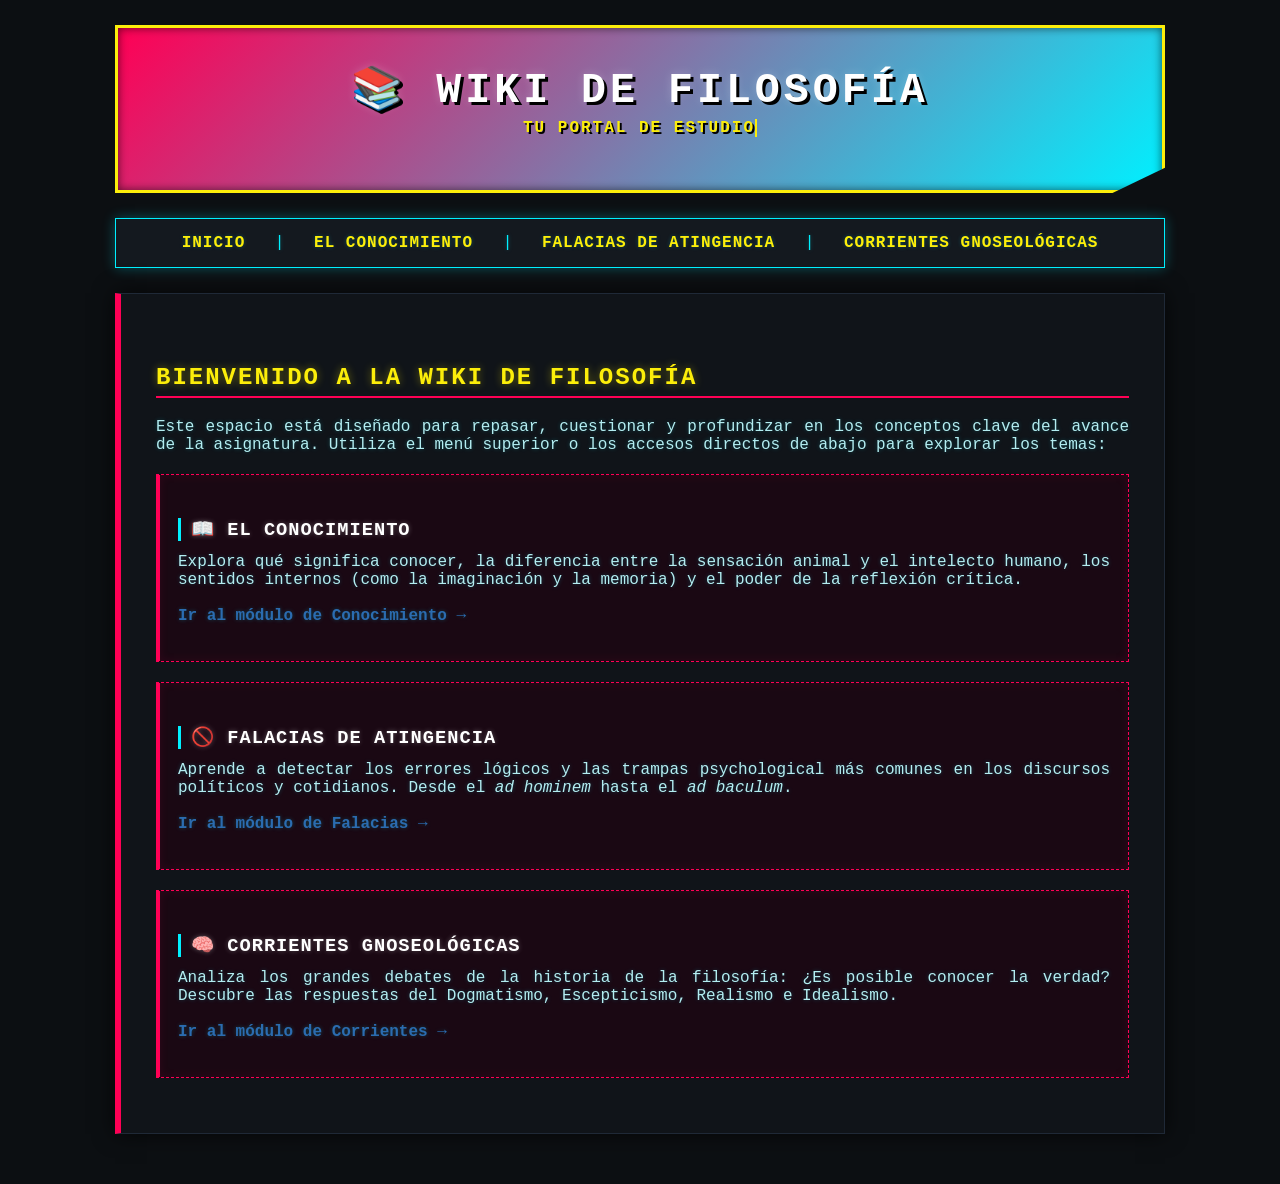
<file: index.html>
<!DOCTYPE html>
<html lang="es">
<head>
    <meta charset="UTF-8">
    <title>Wiki de Filosofía - Inicio</title>
    <link rel="stylesheet" href="style.css">
</head>
<body>

    <header>
        <h1>📚 Wiki de Filosofía</h1>
        <p>Tu portal de estudio sobre Lógica, Gnoseología y Teoría del Conocimiento</p>
    </header>

    <nav>
        <a href="index.html">Inicio</a> | 
        <a href="conocimiento.html">El Conocimiento</a> | 
        <a href="falacias.html">Falacias de Atingencia</a> | 
        <a href="corrientes.html">Corrientes Gnoseológicas</a>
    </nav>

    <div class="container">
        <h2>Bienvenido a la Wiki de Filosofía</h2>
        <p>Este espacio está diseñado para repasar, cuestionar y profundizar en los conceptos clave del avance de la asignatura. Utiliza el menú superior o los accesos directos de abajo para explorar los temas:</p>
        
        <div class="example" style="margin-top: 20px;">
            <h3>📖 El Conocimiento</h3>
            <p>Explora qué significa conocer, la diferencia entre la sensación animal y el intelecto humano, los sentidos internos (como la imaginación y la memoria) y el poder de la reflexión crítica.</p>
            <p><a href="conocimiento.html" style="font-weight: bold; color: #2b6cb0;">Ir al módulo de Conocimiento →</a></p>
        </div>

        <div class="example" style="margin-top: 20px;">
            <h3>🚫 Falacias de Atingencia</h3>
            <p>Aprende a detectar los errores lógicos y las trampas psychological más comunes en los discursos políticos y cotidianos. Desde el <em>ad hominem</em> hasta el <em>ad baculum</em>.</p>
            <p><a href="falacias.html" style="font-weight: bold; color: #2b6cb0;">Ir al módulo de Falacias →</a></p>
        </div>

        <div class="example" style="margin-top: 20px;">
            <h3>🧠 Corrientes Gnoseológicas</h3>
            <p>Analiza los grandes debates de la historia de la filosofía: ¿Es posible conocer la verdad? Descubre las respuestas del Dogmatismo, Escepticismo, Realismo e Idealismo.</p>
            <p><a href="corrientes.html" style="font-weight: bold; color: #2b6cb0;">Ir al módulo de Corrientes →</a></p>
        </div>
    </div>

    <script src="app.js"></script>
</body>
</html>
</file>
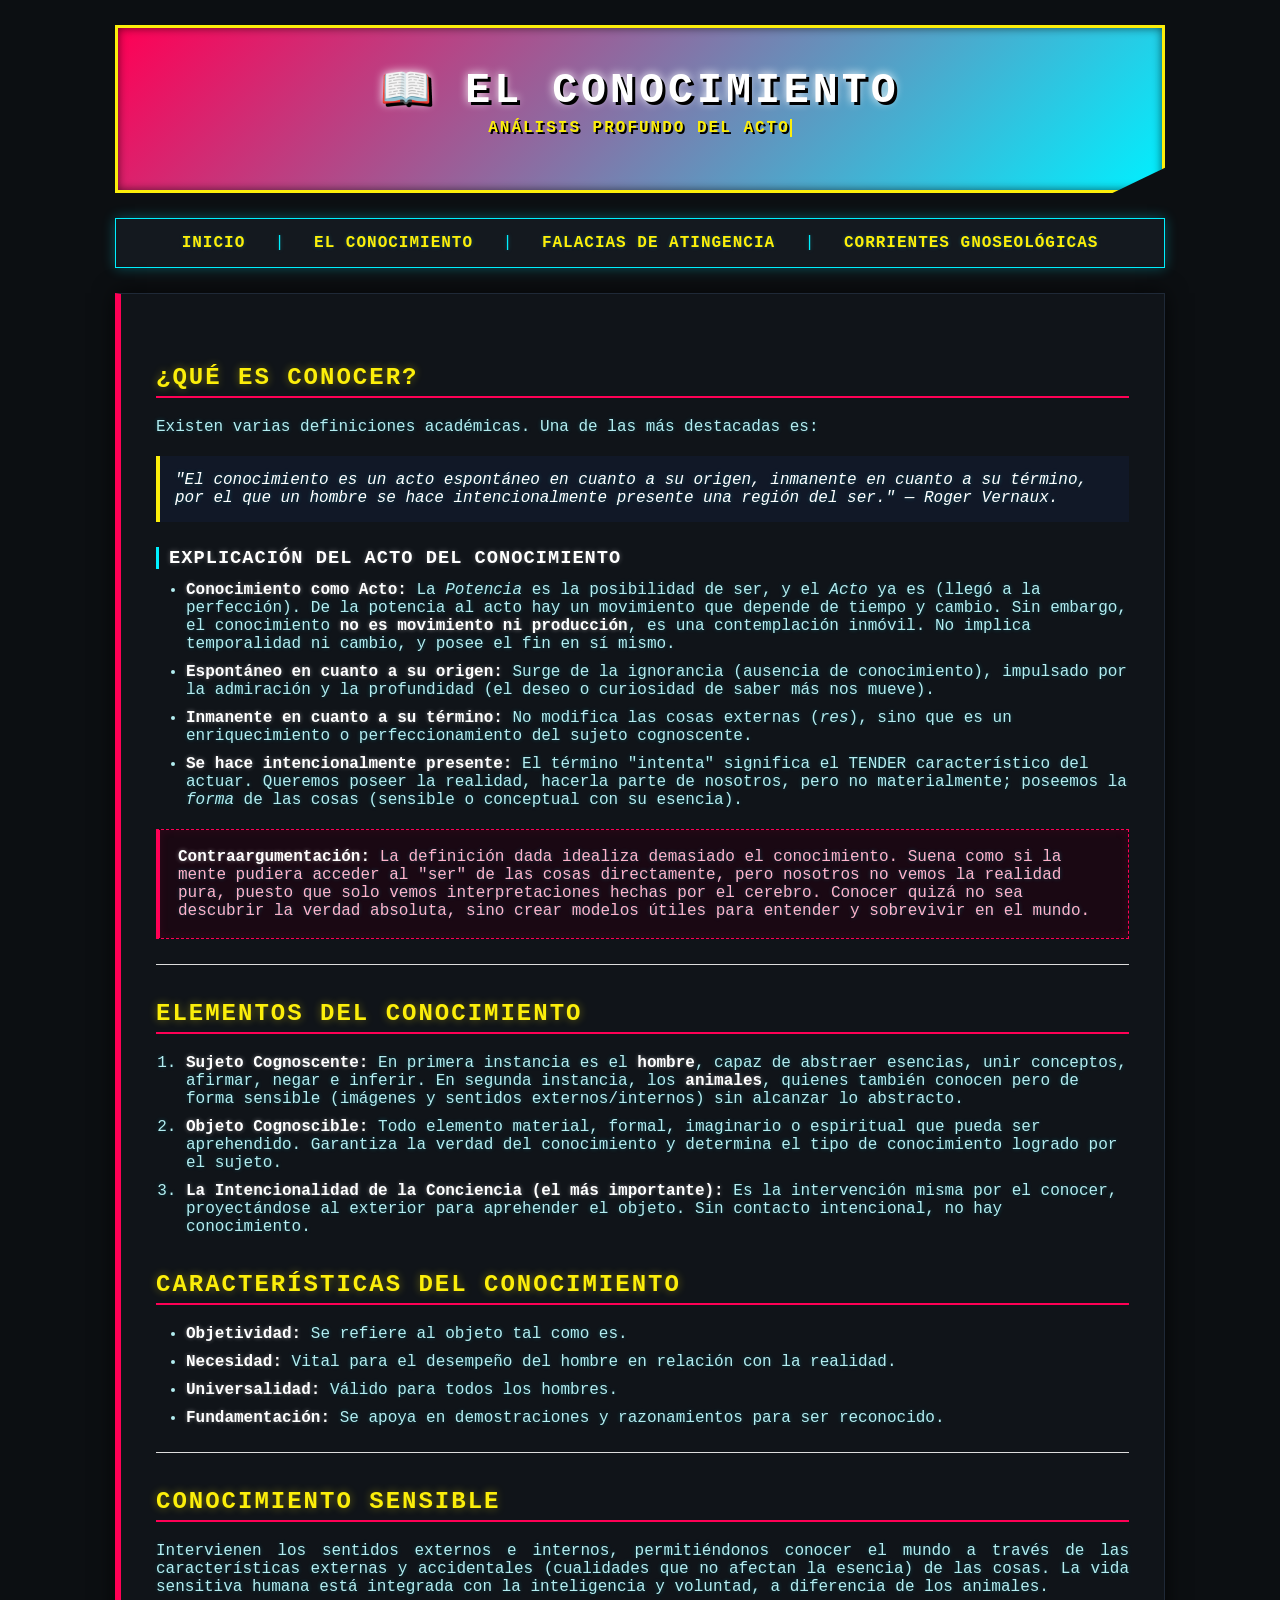
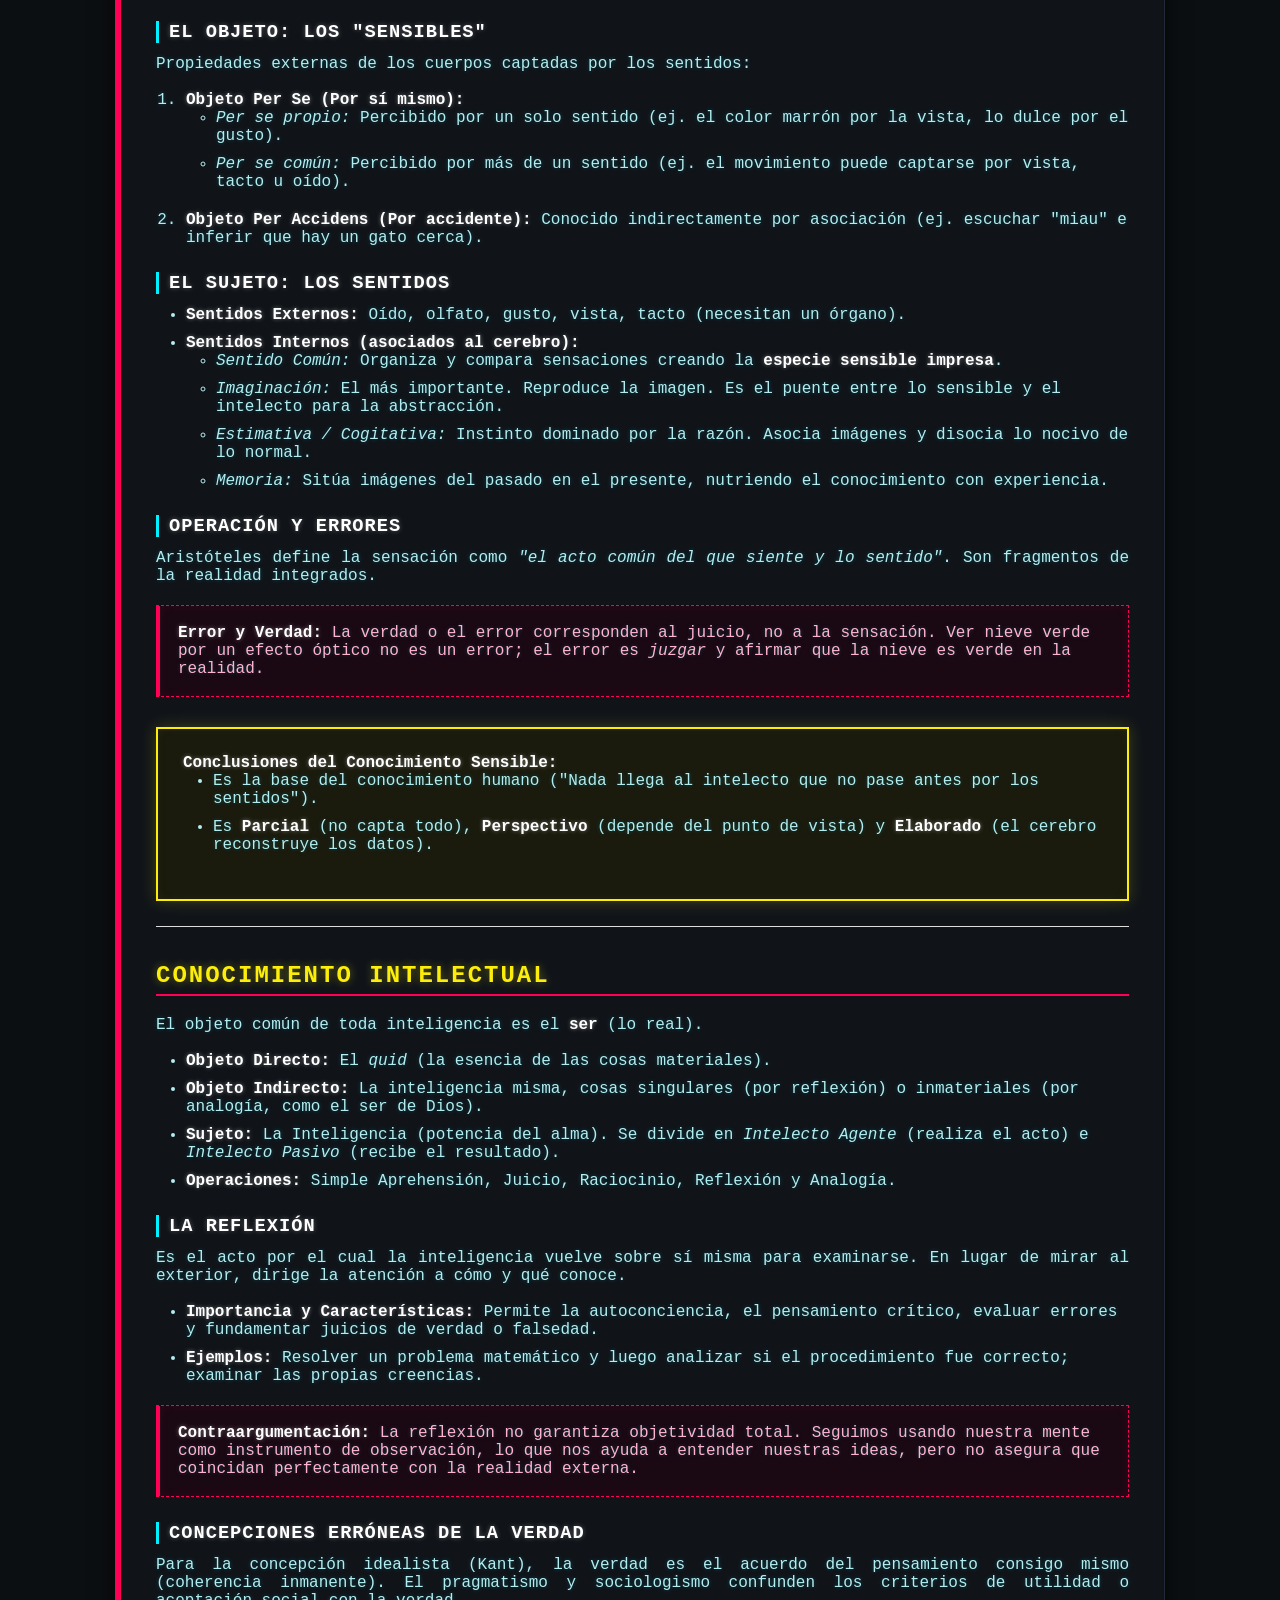
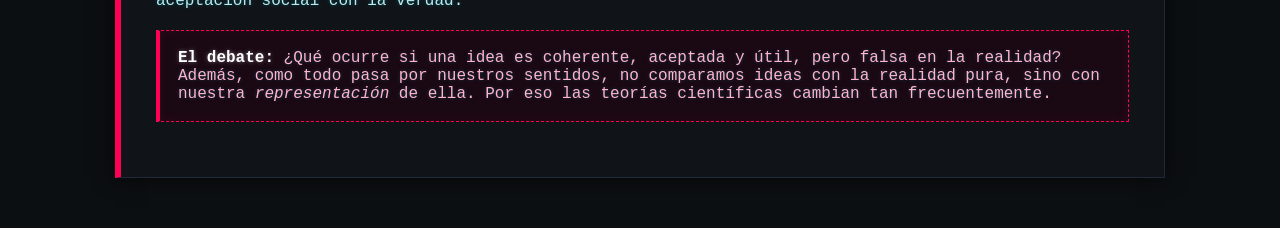
<file: conocimiento.html>
<!DOCTYPE html>
<html lang="es">
<head>
    <meta charset="UTF-8">
    <title>Wiki de Filosofía - El Conocimiento</title>
    <link rel="stylesheet" href="style.css">
</head>
<body>

    <header>
        <h1>📖 El Conocimiento</h1>
        <p>Análisis profundo del acto de conocer, la sensibilidad y el intelecto humano</p>
    </header>

    <nav>
        <a href="index.html">Inicio</a> | 
        <a href="conocimiento.html">El Conocimiento</a> | 
        <a href="falacias.html">Falacias de Atingencia</a> | 
        <a href="corrientes.html">Corrientes Gnoseológicas</a>
    </nav>

    <div class="container">
        <h2>¿Qué es conocer?</h2>
        <p>Existen varias definiciones académicas. Una de las más destacadas es:</p>
        <blockquote>
            <em>"El conocimiento es un acto espontáneo en cuanto a su origen, inmanente en cuanto a su término, por el que un hombre se hace intencionalmente presente una región del ser."</em> — Roger Vernaux.
        </blockquote>

        <h3>Explicación del Acto del Conocimiento</h3>
        <ul>
            <li><strong>Conocimiento como Acto:</strong> La <em>Potencia</em> es la posibilidad de ser, y el <em>Acto</em> ya es (llegó a la perfección). De la potencia al acto hay un movimiento que depende de tiempo y cambio. Sin embargo, el conocimiento <strong>no es movimiento ni producción</strong>, es una contemplación inmóvil. No implica temporalidad ni cambio, y posee el fin en sí mismo.</li>
            <li><strong>Espontáneo en cuanto a su origen:</strong> Surge de la ignorancia (ausencia de conocimiento), impulsado por la admiración y la profundidad (el deseo o curiosidad de saber más nos mueve).</li>
            <li><strong>Inmanente en cuanto a su término:</strong> No modifica las cosas externas (<em>res</em>), sino que es un enriquecimiento o perfeccionamiento del sujeto cognoscente.</li>
            <li><strong>Se hace intencionalmente presente:</strong> El término "intenta" significa el TENDER característico del actuar. Queremos poseer la realidad, hacerla parte de nosotros, pero no materialmente; poseemos la <em>forma</em> de las cosas (sensible o conceptual con su esencia).</li>
        </ul>

        <div class="example">
            <strong>Contraargumentación:</strong> La definición dada idealiza demasiado el conocimiento. Suena como si la mente pudiera acceder al "ser" de las cosas directamente, pero nosotros no vemos la realidad pura, puesto que solo vemos interpretaciones hechas por el cerebro. Conocer quizá no sea descubrir la verdad absoluta, sino crear modelos útiles para entender y sobrevivir en el mundo.
        </div>

        <hr style="margin: 25px 0; border: 0; border-top: 1px solid #ddd;">

        <h2>Elementos del Conocimiento</h2>
        <ol>
            <li><strong>Sujeto Cognoscente:</strong> En primera instancia es el <strong>hombre</strong>, capaz de abstraer esencias, unir conceptos, afirmar, negar e inferir. En segunda instancia, los <strong>animales</strong>, quienes también conocen pero de forma sensible (imágenes y sentidos externos/internos) sin alcanzar lo abstracto.</li>
            <li><strong>Objeto Cognoscible:</strong> Todo elemento material, formal, imaginario o espiritual que pueda ser aprehendido. Garantiza la verdad del conocimiento y determina el tipo de conocimiento logrado por el sujeto.</li>
            <li><strong>La Intencionalidad de la Conciencia (el más importante):</strong> Es la intervención misma por el conocer, proyectándose al exterior para aprehender el objeto. Sin contacto intencional, no hay conocimiento.</li>
        </ol>

        <h2>Características del Conocimiento</h2>
        <ul>
            <li><strong>Objetividad:</strong> Se refiere al objeto tal como es.</li>
            <li><strong>Necesidad:</strong> Vital para el desempeño del hombre en relación con la realidad.</li>
            <li><strong>Universalidad:</strong> Válido para todos los hombres.</li>
            <li><strong>Fundamentación:</strong> Se apoya en demostraciones y razonamientos para ser reconocido.</li>
        </ul>

        <hr style="margin: 25px 0; border: 0; border-top: 1px solid #ddd;">

        <h2>Conocimiento Sensible</h2>
        <p>Intervienen los sentidos externos e internos, permitiéndonos conocer el mundo a través de las características externas y accidentales (cualidades que no afectan la esencia) de las cosas. La vida sensitiva humana está integrada con la inteligencia y voluntad, a diferencia de los animales.</p>

        <h3>El Objeto: Los "Sensibles"</h3>
        <p>Propiedades externas de los cuerpos captadas por los sentidos:</p>
        <ol>
            <li><strong>Objeto Per Se (Por sí mismo):</strong> 
                <ul>
                    <li><em>Per se propio:</em> Percibido por un solo sentido (ej. el color marrón por la vista, lo dulce por el gusto).</li>
                    <li><em>Per se común:</em> Percibido por más de un sentido (ej. el movimiento puede captarse por vista, tacto u oído).</li>
                </ul>
            </li>
            <li><strong>Objeto Per Accidens (Por accidente):</strong> Conocido indirectamente por asociación (ej. escuchar "miau" e inferir que hay un gato cerca).</li>
        </ol>

        <h3>El Sujeto: Los Sentidos</h3>
        <ul>
            <li><strong>Sentidos Externos:</strong> Oído, olfato, gusto, vista, tacto (necesitan un órgano).</li>
            <li><strong>Sentidos Internos (asociados al cerebro):</strong>
                <ul>
                    <li><em>Sentido Común:</em> Organiza y compara sensaciones creando la <strong>especie sensible impresa</strong>.</li>
                    <li><em>Imaginación:</em> El más importante. Reproduce la imagen. Es el puente entre lo sensible y el intelecto para la abstracción.</li>
                    <li><em>Estimativa / Cogitativa:</em> Instinto dominado por la razón. Asocia imágenes y disocia lo nocivo de lo normal.</li>
                    <li><em>Memoria:</em> Sitúa imágenes del pasado en el presente, nutriendo el conocimiento con experiencia.</li>
                </ul>
            </li>
        </ul>

        <h3>Operación y Errores</h3>
        <p>Aristóteles define la sensación como <em>"el acto común del que siente y lo sentido"</em>. Son fragmentos de la realidad integrados.</p>
        <div class="example">
            <strong>Error y Verdad:</strong> La verdad o el error corresponden al juicio, no a la sensación. Ver nieve verde por un efecto óptico no es un error; el error es <em>juzgar</em> y afirmar que la nieve es verde en la realidad.
        </div>

        <div class="homework">
            <strong>Conclusiones del Conocimiento Sensible:</strong>
            <ul>
                <li>Es la base del conocimiento humano ("Nada llega al intelecto que no pase antes por los sentidos").</li>
                <li>Es <strong>Parcial</strong> (no capta todo), <strong>Perspectivo</strong> (depende del punto de vista) y <strong>Elaborado</strong> (el cerebro reconstruye los datos).</li>
            </ul>
        </div>

        <hr style="margin: 25px 0; border: 0; border-top: 1px solid #ddd;">

        <h2>Conocimiento Intelectual</h2>
        <p>El objeto común de toda inteligencia es el <strong>ser</strong> (lo real).</p>
        <ul>
            <li><strong>Objeto Directo:</strong> El <em>quid</em> (la esencia de las cosas materiales).</li>
            <li><strong>Objeto Indirecto:</strong> La inteligencia misma, cosas singulares (por reflexión) o inmateriales (por analogía, como el ser de Dios).</li>
            <li><strong>Sujeto:</strong> La Inteligencia (potencia del alma). Se divide en <em>Intelecto Agente</em> (realiza el acto) e <em>Intelecto Pasivo</em> (recibe el resultado).</li>
            <li><strong>Operaciones:</strong> Simple Aprehensión, Juicio, Raciocinio, Reflexión y Analogía.</li>
        </ul>

        <h3>La Reflexión</h3>
        <p>Es el acto por el cual la inteligencia vuelve sobre sí misma para examinarse. En lugar de mirar al exterior, dirige la atención a cómo y qué conoce.</p>
        <ul>
            <li><strong>Importancia y Características:</strong> Permite la autoconciencia, el pensamiento crítico, evaluar errores y fundamentar juicios de verdad o falsedad.</li>
            <li><strong>Ejemplos:</strong> Resolver un problema matemático y luego analizar si el procedimiento fue correcto; examinar las propias creencias.</li>
        </ul>
        <div class="example">
            <strong>Contraargumentación:</strong> La reflexión no garantiza objetividad total. Seguimos usando nuestra mente como instrumento de observación, lo que nos ayuda a entender nuestras ideas, pero no asegura que coincidan perfectamente con la realidad externa.
        </div>

        <h3>Concepciones erróneas de la verdad</h3>
        <p>Para la concepción idealista (Kant), la verdad es el acuerdo del pensamiento consigo mismo (coherencia inmanente). El pragmatismo y sociologismo confunden los criterios de utilidad o aceptación social con la verdad.</p>
        <div class="example">
            <strong>El debate:</strong> ¿Qué ocurre si una idea es coherente, aceptada y útil, pero falsa en la realidad? Además, como todo pasa por nuestros sentidos, no comparamos ideas con la realidad pura, sino con nuestra <em>representación</em> de ella. Por eso las teorías científicas cambian tan frecuentemente.
        </div>
    </div>

    <script src="app.js"></script>
</body>
</html>
</file>
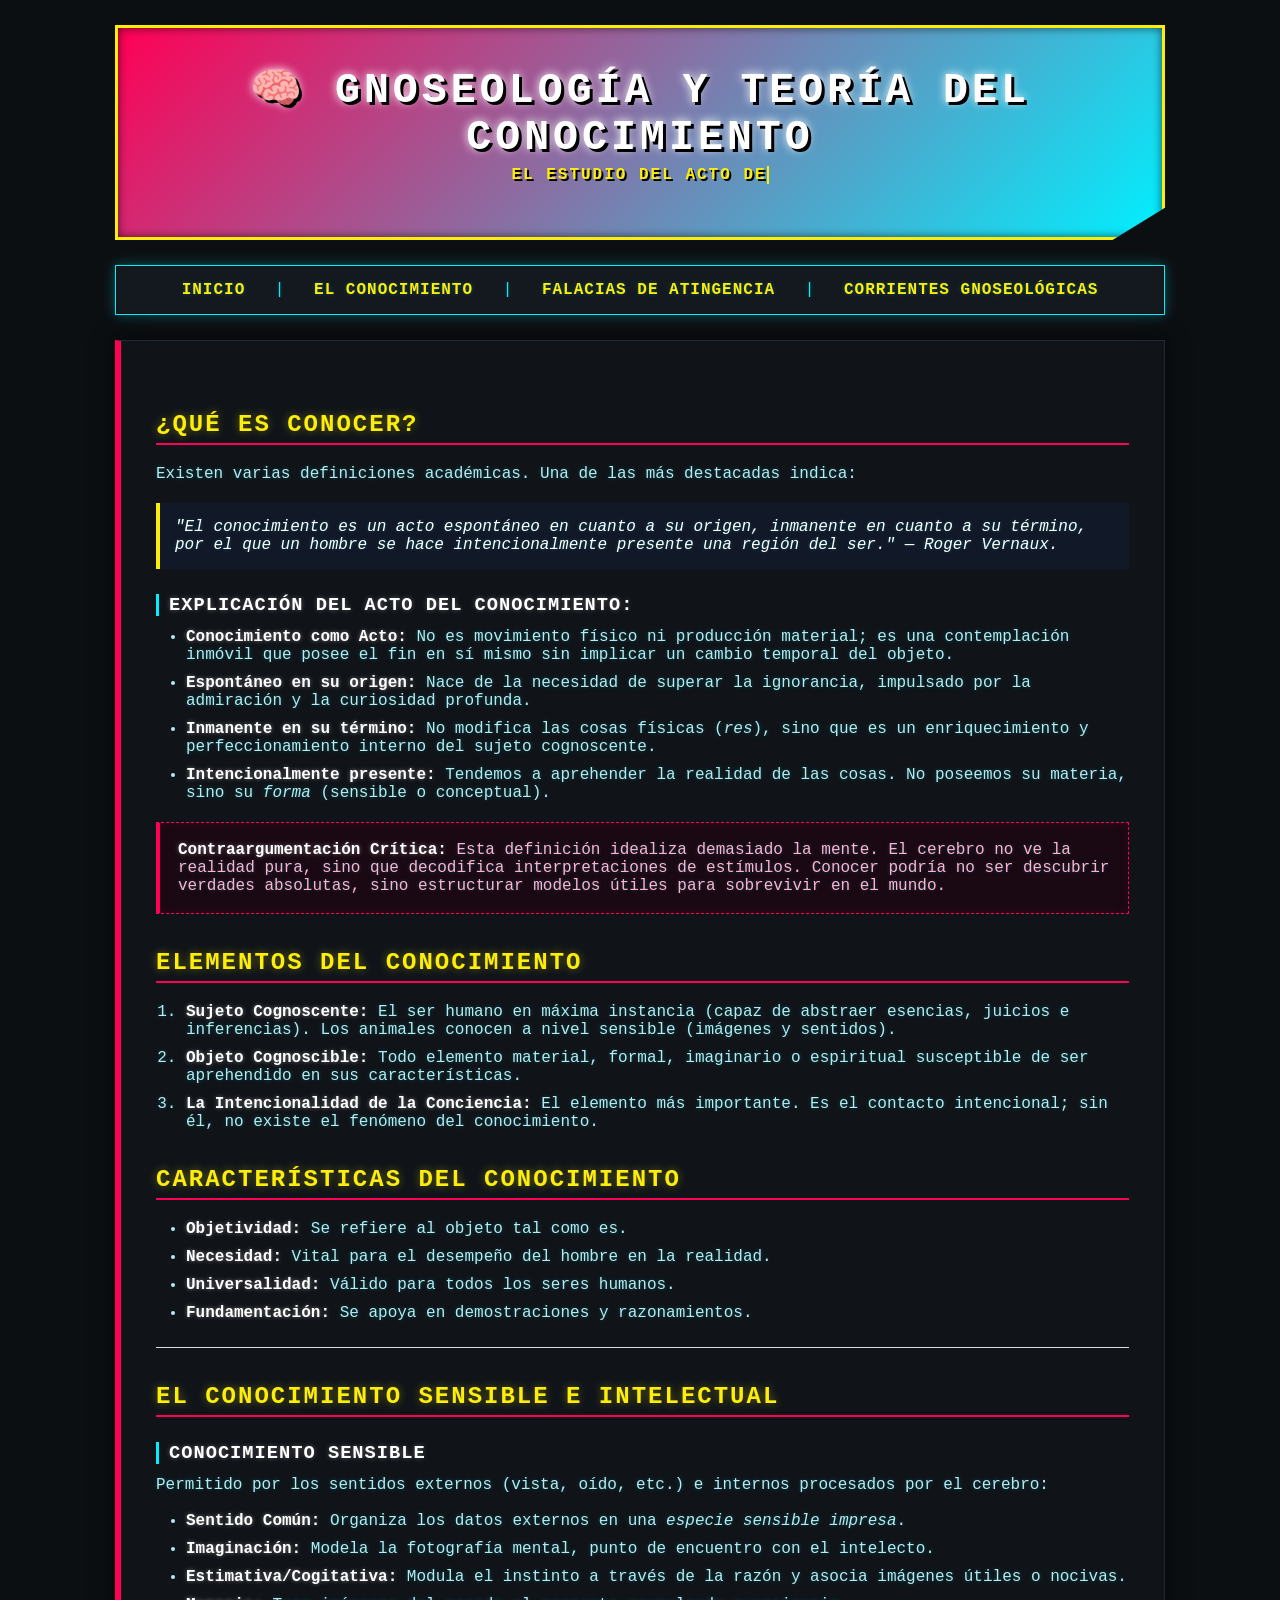
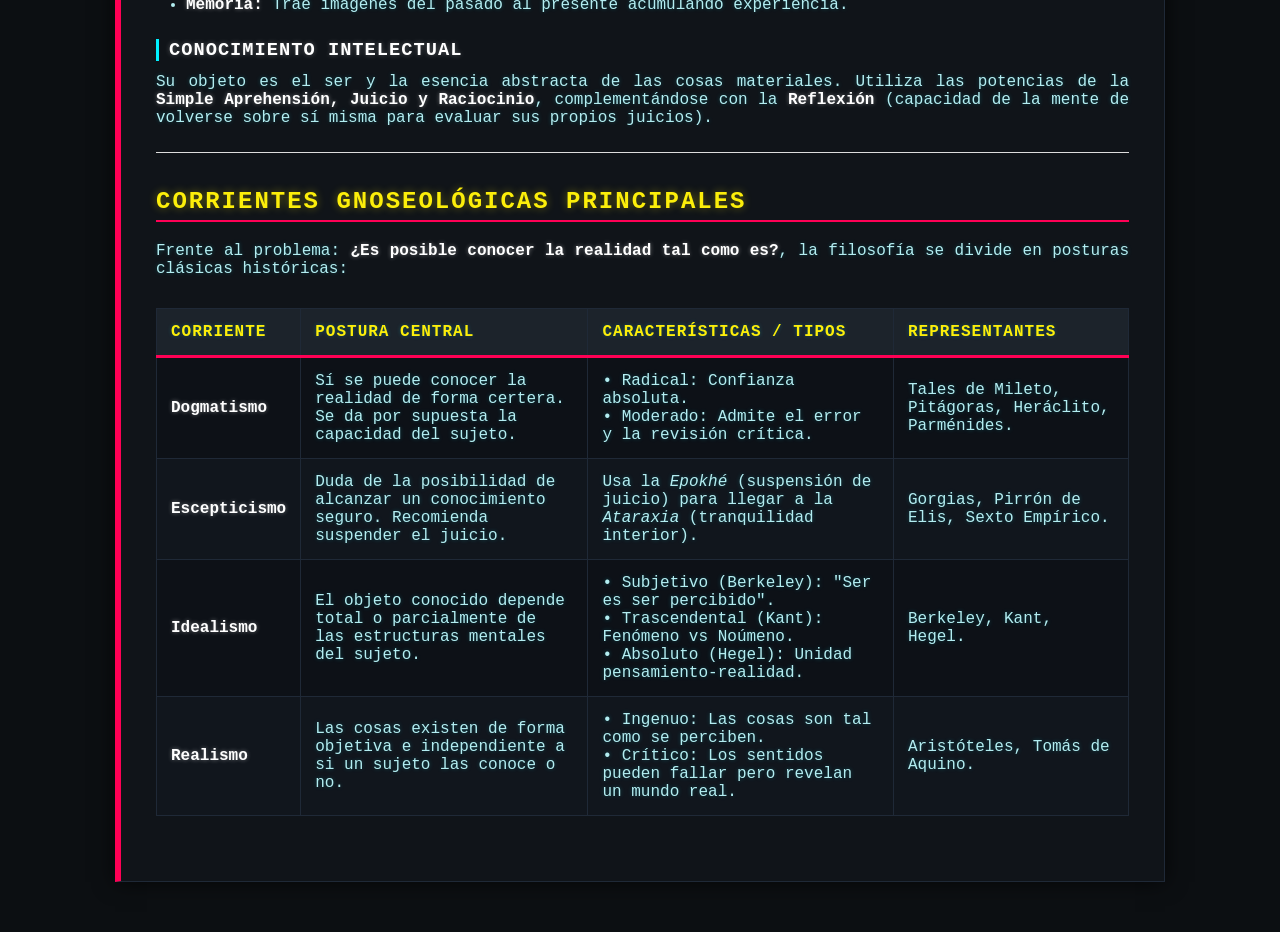
<file: corrientes.html>
<!DOCTYPE html>
<html lang="es">
<head>
    <meta charset="UTF-8">
    <title>Wiki de Filosofía - Corrientes Gnoseológicas</title>
    <link rel="stylesheet" href="style.css">
</head>
<body>

    <header>
        <h1>🧠 Gnoseología y Teoría del Conocimiento</h1>
        <p>El estudio del acto de conocer, sus elementos y debates epistemológicos</p>
    </header>

    <nav>
        <a href="index.html">Inicio</a> | 
        <a href="conocimiento.html">El Conocimiento</a> | 
        <a href="falacias.html">Falacias de Atingencia</a> | 
        <a href="corrientes.html">Corrientes Gnoseológicas</a>
    </nav>

    <div class="container">
        <h2>¿Qué es conocer?</h2>
        <p>Existen varias definiciones académicas. Una de las más destacadas indica:</p>
        <blockquote>
            <em>"El conocimiento es un acto espontáneo en cuanto a su origen, inmanente en cuanto a su término, por el que un hombre se hace intencionalmente presente una región del ser."</em> — Roger Vernaux.
        </blockquote>

        <h3>Explicación del Acto del Conocimiento:</h3>
        <ul>
            <li><strong>Conocimiento como Acto:</strong> No es movimiento físico ni producción material; es una contemplación inmóvil que posee el fin en sí mismo sin implicar un cambio temporal del objeto.</li>
            <li><strong>Espontáneo en su origen:</strong> Nace de la necesidad de superar la ignorancia, impulsado por la admiración y la curiosidad profunda.</li>
            <li><strong>Inmanente en su término:</strong> No modifica las cosas físicas (<em>res</em>), sino que es un enriquecimiento y perfeccionamiento interno del sujeto cognoscente.</li>
            <li><strong>Intencionalmente presente:</strong> Tendemos a aprehender la realidad de las cosas. No poseemos su materia, sino su <em>forma</em> (sensible o conceptual).</li>
        </ul>

        <div class="example">
            <strong>Contraargumentación Crítica:</strong> Esta definición idealiza demasiado la mente. El cerebro no ve la realidad pura, sino que decodifica interpretaciones de estímulos. Conocer podría no ser descubrir verdades absolutas, sino estructurar modelos útiles para sobrevivir en el mundo.
        </div>

        <h2>Elementos del Conocimiento</h2>
        <ol>
            <li><strong>Sujeto Cognoscente:</strong> El ser humano en máxima instancia (capaz de abstraer esencias, juicios e inferencias). Los animales conocen a nivel sensible (imágenes y sentidos).</li>
            <li><strong>Objeto Cognoscible:</strong> Todo elemento material, formal, imaginario o espiritual susceptible de ser aprehendido en sus características.</li>
            <li><strong>La Intencionalidad de la Conciencia:</strong> El elemento más importante. Es el contacto intencional; sin él, no existe el fenómeno del conocimiento.</li>
        </ol>

        <h2>Características del Conocimiento</h2>
        <ul>
            <li><strong>Objetividad:</strong> Se refiere al objeto tal como es.</li>
            <li><strong>Necesidad:</strong> Vital para el desempeño del hombre en la realidad.</li>
            <li><strong>Universalidad:</strong> Válido para todos los seres humanos.</li>
            <li><strong>Fundamentación:</strong> Se apoya en demostraciones y razonamientos.</li>
        </ul>

        <hr style="margin: 25px 0; border: 0; border-top: 1px solid #ddd;">

        <h2>El Conocimiento Sensible e Intelectual</h2>
        
        <h3>Conocimiento Sensible</h3>
        <p>Permitido por los sentidos externos (vista, oído, etc.) e internos procesados por el cerebro:</p>
        <ul>
            <li><strong>Sentido Común:</strong> Organiza los datos externos en una <em>especie sensible impresa</em>.</li>
            <li><strong>Imaginación:</strong> Modela la fotografía mental, punto de encuentro con el intelecto.</li>
            <li><strong>Estimativa/Cogitativa:</strong> Modula el instinto a través de la razón y asocia imágenes útiles o nocivas.</li>
            <li><strong>Memoria:</strong> Trae imágenes del pasado al presente acumulando experiencia.</li>
        </ul>

        <h3>Conocimiento Intelectual</h3>
        <p>Su objeto es el ser y la esencia abstracta de las cosas materiales. Utiliza las potencias de la <strong>Simple Aprehensión, Juicio y Raciocinio</strong>, complementándose con la <strong>Reflexión</strong> (capacidad de la mente de volverse sobre sí misma para evaluar sus propios juicios).</p>

        <hr style="margin: 25px 0; border: 0; border-top: 1px solid #ddd;">

        <h2>Corrientes Gnoseológicas Principales</h2>
        <p>Frente al problema: <strong>¿Es posible conocer la realidad tal como es?</strong>, la filosofía se divide en posturas clásicas históricas:</p>

        <table>
            <thead>
                <tr>
                    <th>Corriente</th>
                    <th>Postura Central</th>
                    <th>Características / Tipos</th>
                    <th>Representantes</th>
                </tr>
            </thead>
            <tbody>
                <tr>
                    <td><strong>Dogmatismo</strong></td>
                    <td>Sí se puede conocer la realidad de forma certera. Se da por supuesta la capacidad del sujeto.</td>
                    <td>
                        • Radical: Confianza absoluta.<br>
                        • Moderado: Admite el error y la revisión crítica.
                    </td>
                    <td>Tales de Mileto, Pitágoras, Heráclito, Parménides.</td>
                </tr>
                <tr>
                    <td><strong>Escepticismo</strong></td>
                    <td>Duda de la posibilidad de alcanzar un conocimiento seguro. Recomienda suspender el juicio.</td>
                    <td>
                        Usa la <em>Epokhé</em> (suspensión de juicio) para llegar a la <em>Ataraxia</em> (tranquilidad interior).
                    </td>
                    <td>Gorgias, Pirrón de Elis, Sexto Empírico.</td>
                </tr>
                <tr>
                    <td><strong>Idealismo</strong></td>
                    <td>El objeto conocido depende total o parcialmente de las estructuras mentales del sujeto.</td>
                    <td>
                        • Subjetivo (Berkeley): "Ser es ser percibido".<br>
                        • Trascendental (Kant): Fenómeno vs Noúmeno.<br>
                        • Absoluto (Hegel): Unidad pensamiento-realidad.
                    </td>
                    <td>Berkeley, Kant, Hegel.</td>
                </tr>
                <tr>
                    <td><strong>Realismo</strong></td>
                    <td>Las cosas existen de forma objetiva e independiente a si un sujeto las conoce o no.</td>
                    <td>
                        • Ingenuo: Las cosas son tal como se perciben.<br>
                        • Crítico: Los sentidos pueden fallar pero revelan un mundo real.
                    </td>
                    <td>Aristóteles, Tomás de Aquino.</td>
                </tr>
            </tbody>
        </table>
    </div>

    <script src="app.js"></script>
</body>
</html>
</file>
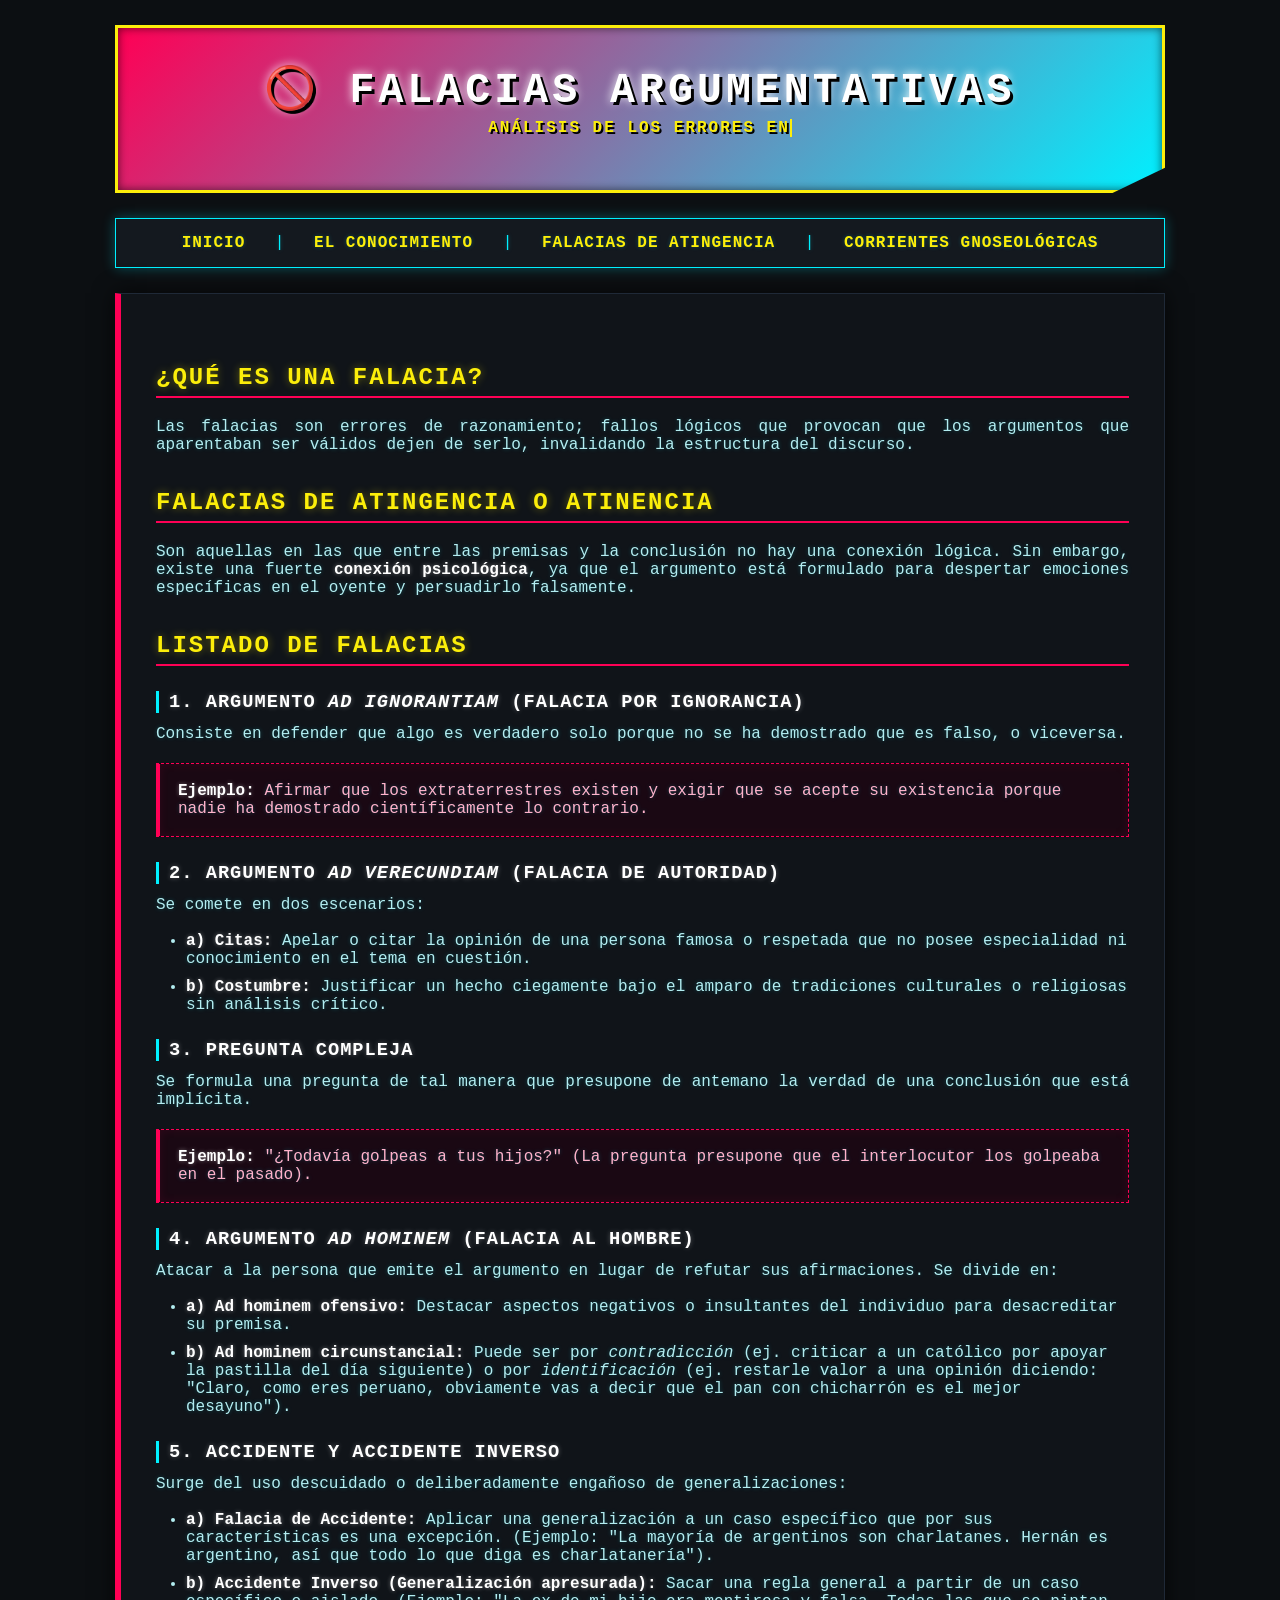
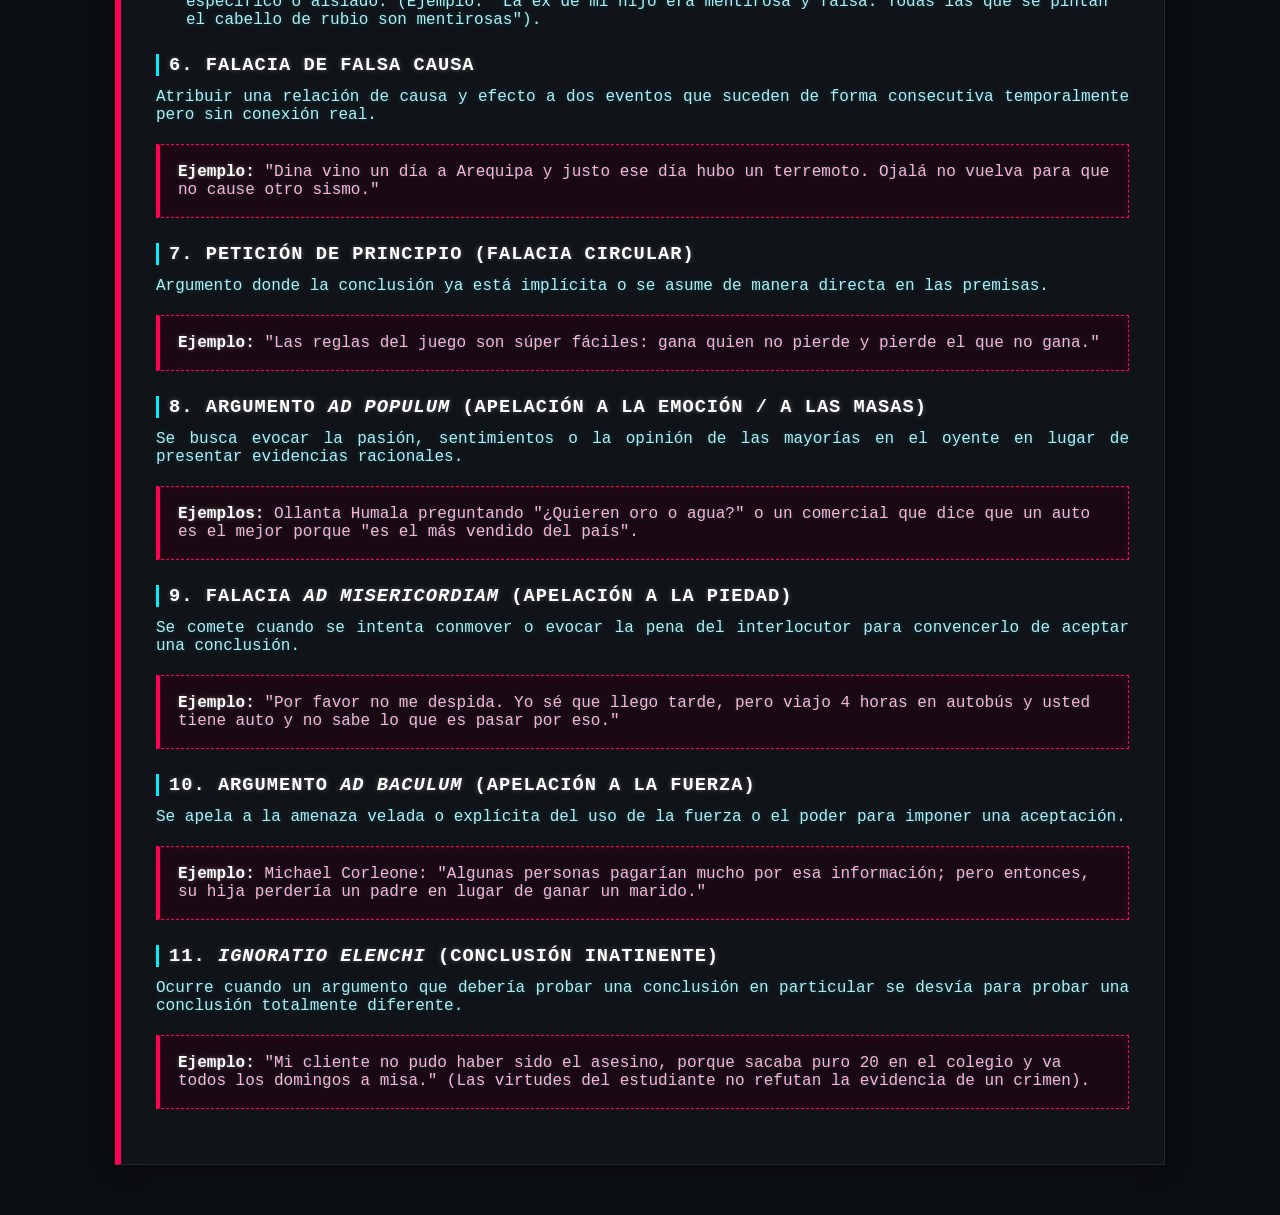
<file: falacias.html>
<!DOCTYPE html>
<html lang="es">
<head>
    <meta charset="UTF-8">
    <title>Wiki de Filosofía - Falacias</title>
    <link rel="stylesheet" href="style.css">
</head>
<body>

    <header>
        <h1>🚫 Falacias Argumentativas</h1>
        <p>Análisis de los errores en el razonamiento lógico</p>
    </header>

    <nav>
        <a href="index.html">Inicio</a> | 
        <a href="conocimiento.html">El Conocimiento</a> | 
        <a href="falacias.html">Falacias de Atingencia</a> | 
        <a href="corrientes.html">Corrientes Gnoseológicas</a>
    </nav>

    <div class="container">
        <h2>¿Qué es una Falacia?</h2>
        <p>Las falacias son errores de razonamiento; fallos lógicos que provocan que los argumentos que aparentaban ser válidos dejen de serlo, invalidando la estructura del discurso.</p>

        <h2>Falacias de Atingencia o Atinencia</h2>
        <p>Son aquellas en las que entre las premisas y la conclusión no hay una conexión lógica. Sin embargo, existe una fuerte <strong>conexión psicológica</strong>, ya que el argumento está formulado para despertar emociones específicas en el oyente y persuadirlo falsamente.</p>

        <h2>Listado de Falacias</h2>

        <h3>1. Argumento <em>ad ignorantiam</em> (Falacia por ignorancia)</h3>
        <p>Consiste en defender que algo es verdadero solo porque no se ha demostrado que es falso, o viceversa.</p>
        <div class="example">
            <strong>Ejemplo:</strong> Afirmar que los extraterrestres existen y exigir que se acepte su existencia porque nadie ha demostrado científicamente lo contrario.
        </div>

        <h3>2. Argumento <em>ad verecundiam</em> (Falacia de autoridad)</h3>
        <p>Se comete en dos escenarios:</p>
        <ul>
            <li><strong>a) Citas:</strong> Apelar o citar la opinión de una persona famosa o respetada que no posee especialidad ni conocimiento en el tema en cuestión.</li>
            <li><strong>b) Costumbre:</strong> Justificar un hecho ciegamente bajo el amparo de tradiciones culturales o religiosas sin análisis crítico.</li>
        </ul>

        <h3>3. Pregunta Compleja</h3>
        <p>Se formula una pregunta de tal manera que presupone de antemano la verdad de una conclusión que está implícita.</p>
        <div class="example">
            <strong>Ejemplo:</strong> "¿Todavía golpeas a tus hijos?" (La pregunta presupone que el interlocutor los golpeaba en el pasado).
        </div>

        <h3>4. Argumento <em>ad hominem</em> (Falacia al hombre)</h3>
        <p>Atacar a la persona que emite el argumento en lugar de refutar sus afirmaciones. Se divide en:</p>
        <ul>
            <li><strong>a) Ad hominem ofensivo:</strong> Destacar aspectos negativos o insultantes del individuo para desacreditar su premisa.</li>
            <li><strong>b) Ad hominem circunstancial:</strong> Puede ser por <em>contradicción</em> (ej. criticar a un católico por apoyar la pastilla del día siguiente) o por <em>identificación</em> (ej. restarle valor a una opinión diciendo: "Claro, como eres peruano, obviamente vas a decir que el pan con chicharrón es el mejor desayuno").</li>
        </ul>

        <h3>5. Accidente y Accidente Inverso</h3>
        <p>Surge del uso descuidado o deliberadamente engañoso de generalizaciones:</p>
        <ul>
            <li><strong>a) Falacia de Accidente:</strong> Aplicar una generalización a un caso específico que por sus características es una excepción. (Ejemplo: "La mayoría de argentinos son charlatanes. Hernán es argentino, así que todo lo que diga es charlatanería").</li>
            <li><strong>b) Accidente Inverso (Generalización apresurada):</strong> Sacar una regla general a partir de un caso específico o aislado. (Ejemplo: "La ex de mi hijo era mentirosa y falsa. Todas las que se pintan el cabello de rubio son mentirosas").</li>
        </ul>

        <h3>6. Falacia de Falsa Causa</h3>
        <p>Atribuir una relación de causa y efecto a dos eventos que suceden de forma consecutiva temporalmente pero sin conexión real.</p>
        <div class="example">
            <strong>Ejemplo:</strong> "Dina vino un día a Arequipa y justo ese día hubo un terremoto. Ojalá no vuelva para que no cause otro sismo."
        </div>

        <h3>7. Petición de Principio (Falacia Circular)</h3>
        <p>Argumento donde la conclusión ya está implícita o se asume de manera directa en las premisas.</p>
        <div class="example">
            <strong>Ejemplo:</strong> "Las reglas del juego son súper fáciles: gana quien no pierde y pierde el que no gana."
        </div>

        <h3>8. Argumento <em>ad populum</em> (Apelación a la emoción / a las masas)</h3>
        <p>Se busca evocar la pasión, sentimientos o la opinión de las mayorías en el oyente en lugar de presentar evidencias racionales.</p>
        <div class="example">
            <strong>Ejemplos:</strong> Ollanta Humala preguntando "¿Quieren oro o agua?" o un comercial que dice que un auto es el mejor porque "es el más vendido del país".
        </div>

        <h3>9. Falacia <em>ad misericordiam</em> (Apelación a la piedad)</h3>
        <p>Se comete cuando se intenta conmover o evocar la pena del interlocutor para convencerlo de aceptar una conclusión.</p>
        <div class="example">
            <strong>Ejemplo:</strong> "Por favor no me despida. Yo sé que llego tarde, pero viajo 4 horas en autobús y usted tiene auto y no sabe lo que es pasar por eso."
        </div>

        <h3>10. Argumento <em>ad baculum</em> (Apelación a la fuerza)</h3>
        <p>Se apela a la amenaza velada o explícita del uso de la fuerza o el poder para imponer una aceptación.</p>
        <div class="example">
            <strong>Ejemplo:</strong> Michael Corleone: "Algunas personas pagarían mucho por esa información; pero entonces, su hija perdería un padre en lugar de ganar un marido."
        </div>

        <h3>11. <em>Ignoratio Elenchi</em> (Conclusión Inatinente)</h3>
        <p>Ocurre cuando un argumento que debería probar una conclusión en particular se desvía para probar una conclusión totalmente diferente.</p>
        <div class="example">
            <strong>Ejemplo:</strong> "Mi cliente no pudo haber sido el asesino, porque sacaba puro 20 en el colegio y va todos los domingos a misa." (Las virtudes del estudiante no refutan la evidencia de un crimen).
        </div>
    <script src="app.js"></script>
</body>
</html>
</file>
<file: style.css>
* {
    box-sizing: border-box;
    margin: 0;
    padding: 0;
}

body {
    font-family: 'Courier New', Courier, monospace;
    background-color: #0c0f12; /* Fondo oscuro cibernético */
    color: #00f0ff; /* Texto principal en cian neón */
    padding: 25px;
    max-width: 1100px;
    margin: 0 auto;
    text-shadow: 0 0 4px rgba(0, 240, 255, 0.25);
}

header {
    background: linear-gradient(135deg, #ff0055 0%, #00f0ff 100%);
    color: #ffffff;
    padding: 35px;
    text-align: center;
    border: 3px solid #fcee0a; /* Borde amarillo brillante */
    border-radius: 0px;
    margin-bottom: 25px;
    box-shadow: 0 0 20px #ff0055, inset 0 0 10px rgba(0,0,0,0.6);
    /* Efecto de esquina cortada futurista */
    clip-path: polygon(0 0, 100% 0, 100% 85%, 95% 100%, 0 100%);
}

header h1 {
    font-size: 2.6em;
    text-transform: uppercase;
    letter-spacing: 4px;
    color: #ffffff;
    text-shadow: 3px 3px 0px #000, 0 0 10px #ffffff;
}

header p {
    color: #fcee0a;
    font-weight: bold;
    text-transform: uppercase;
    letter-spacing: 2px;
    text-shadow: 2px 2px 0px #000;
    margin-top: 5px;
}

nav {
    background-color: #14191f;
    padding: 15px;
    border: 1px solid #00f0ff;
    margin-bottom: 25px;
    text-align: center;
    box-shadow: 0 0 12px rgba(0, 240, 255, 0.3);
}

nav a {
    color: #fcee0a; /* Enlaces en amarillo neón */
    text-decoration: none;
    margin: 0 20px;
    font-weight: bold;
    text-transform: uppercase;
    letter-spacing: 1px;
    transition: all 0.3s ease;
}

nav a:hover {
    color: #ff0055; /* Cambio a rosa eléctrico al pasar el mouse */
    text-shadow: 0 0 10px #ff0055, 0 0 20px #ff0055;
}

.container {
    background-color: #101419;
    padding: 35px;
    border: 1px solid #1f2937;
    border-left: 6px solid #ff0055; /* Acento magenta lateral */
    margin-bottom: 25px;
    box-shadow: 0px 0px 20px rgba(0, 0, 0, 0.7);
}

h2 {
    color: #fcee0a;
    text-transform: uppercase;
    letter-spacing: 2px;
    margin-top: 35px;
    margin-bottom: 20px;
    border-bottom: 2px solid #ff0055;
    padding-bottom: 5px;
    text-shadow: 0 0 8px rgba(252, 238, 10, 0.4);
}

h3 {
    color: #ffffff;
    text-transform: uppercase;
    margin-top: 25px;
    margin-bottom: 12px;
    letter-spacing: 1px;
    border-left: 3px solid #00f0ff;
    padding-left: 10px;
    text-shadow: 0 0 5px rgba(255, 255, 255, 0.3);
}

p {
    margin-bottom: 18px;
    text-align: justify;
    color: #b3edf1; /* Cian suave para no cansar la vista en párrafos */
}

a {
    color: #00f0ff;
    text-decoration: none;
    font-weight: bold;
}

a:hover {
    color: #ff0055;
    text-shadow: 0 0 8px #ff0055;
}

ul, ol {
    margin-left: 30px;
    margin-bottom: 20px;
    color: #b3edf1;
}

li {
    margin-bottom: 10px;
}

strong {
    color: #ffffff;
    text-shadow: 0 0 4px rgba(255,255,255,0.4);
}

/* Bloques de ejemplos - estilo Celda de Datos Hacker */
.example {
    background-color: #1a0813;
    border: 1px dashed #ff0055;
    border-left: 4px solid #ff0055;
    padding: 18px;
    margin: 20px 0;
    color: #ffb3cc;
    border-radius: 0px;
    box-shadow: inset 0 0 10px rgba(255, 0, 85, 0.1);
}

/* Bloque de Tareas - Alerta Amarilla */
.homework {
    background-color: #1a1a0d;
    border: 2px solid #fcee0a;
    color: #fffbcc;
    padding: 25px;
    margin-top: 30px;
    box-shadow: 0 0 15px rgba(252, 238, 10, 0.2), inset 0 0 10px rgba(252, 238, 10, 0.05);
}

.homework h3 {
    color: #fcee0a;
    border-left: 3px solid #fcee0a;
}

/* Bloque de Notas Grupales - Terminal de Red */
.group-notes {
    background-color: #09151c;
    border: 2px solid #00f0ff;
    color: #cceeff;
    padding: 25px;
    margin-top: 30px;
    box-shadow: 0 0 15px rgba(0, 240, 255, 0.2);
}

.group-notes h3 {
    color: #00f0ff;
}

blockquote {
    background-color: #111827;
    border-left: 4px solid #fcee0a;
    padding: 15px;
    margin: 20px 0;
    font-style: italic;
    color: #fff;
}

/* Tablas comparativas futuristas */
table {
    width: 100%;
    border-collapse: collapse;
    margin: 30px 0;
    background-color: #0d1117;
    border: 1px solid #1f2937;
}

th, td {
    border: 1px solid #1f2937;
    padding: 14px;
    text-align: left;
}

th {
    background-color: #1c232b;
    color: #fcee0a;
    text-transform: uppercase;
    border-bottom: 3px solid #ff0055;
    letter-spacing: 1px;
}

tr:nth-child(even) {
    background-color: #11161d;
}

td {
    color: #b3edf1;
}
</file>
